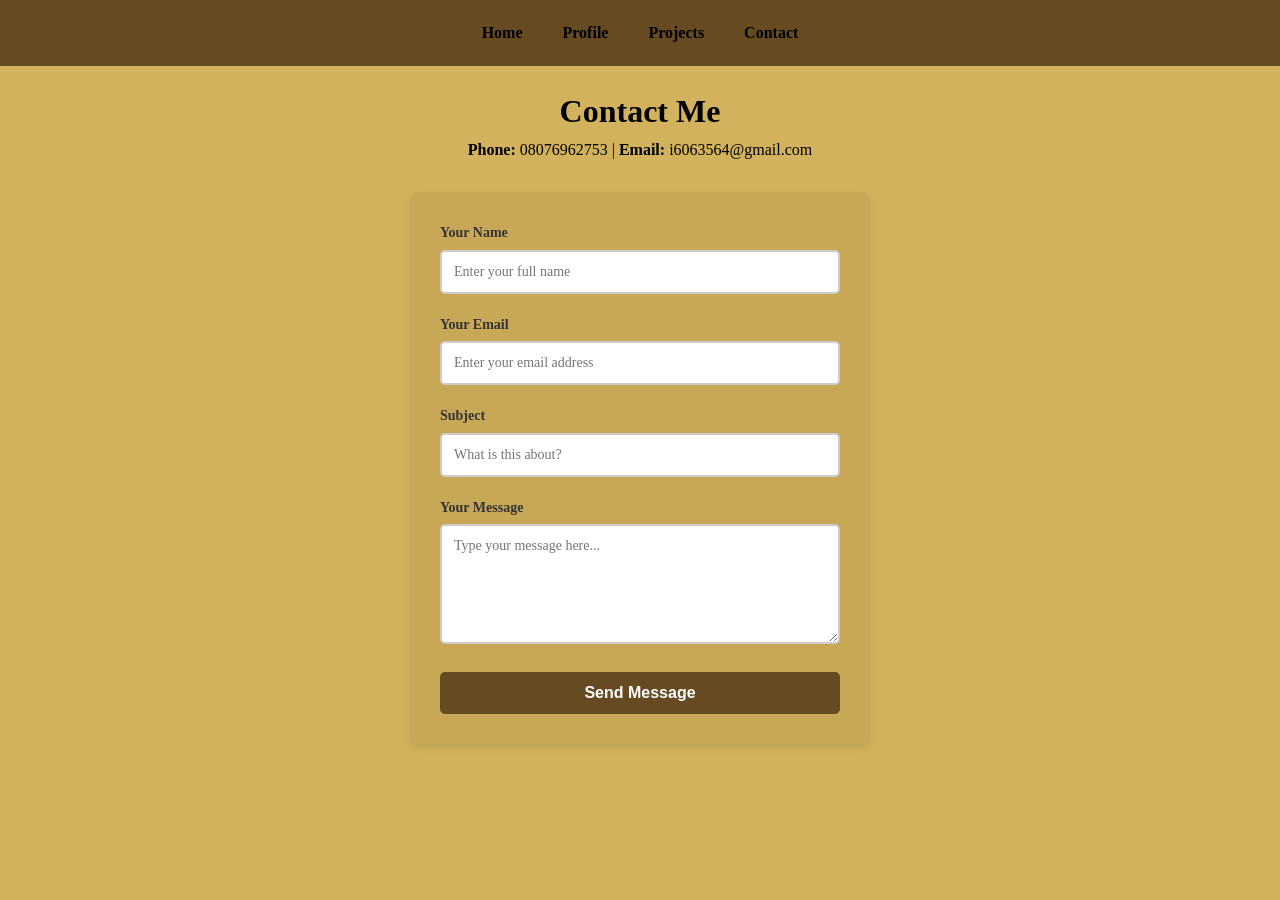
<file: contact.html>
<!DOCTYPE html>
<html>
<head>
    <meta name="viewport" content="width=device-width, initial-scale=1.0">
    <meta charset="UTF-8">
   <title>Contact Me</title>
    <link rel="stylesheet" href="style.css">
</head>
<body>

<nav>
    <a href="index.html">Home</a>
    <a href="profile.html">Profile</a>
    <a href="projects.html">Projects</a>
    <a href="contact.html">Contact</a>
</nav>

<h1>Contact Me</h1>
<p class="contact-info"><b>Phone:</b> 08076962753 | <b>Email:</b> i6063564@gmail.com</p>

<div class="form-container">
    <form action="#" method="POST" id="contactForm">
        <div class="form-group">
            <label for="name">Your Name</label>
            <input type="text" id="name" name="name" placeholder="Enter your full name" required>
        </div>

        <div class="form-group">
            <label for="email">Your Email</label>
            <input type="email" id="email" name="email" placeholder="Enter your email address" required>
        </div>

        <div class="form-group">
            <label for="subject">Subject</label>
            <input type="text" id="subject" name="subject" placeholder="What is this about?">
        </div>

        <div class="form-group">
            <label for="message">Your Message</label>
            <textarea id="message" name="message" rows="5" placeholder="Type your message here..." required></textarea>
        </div>

        <button type="submit">Send Message</button>
    </form>
</div>

</body>
</html>
</file>
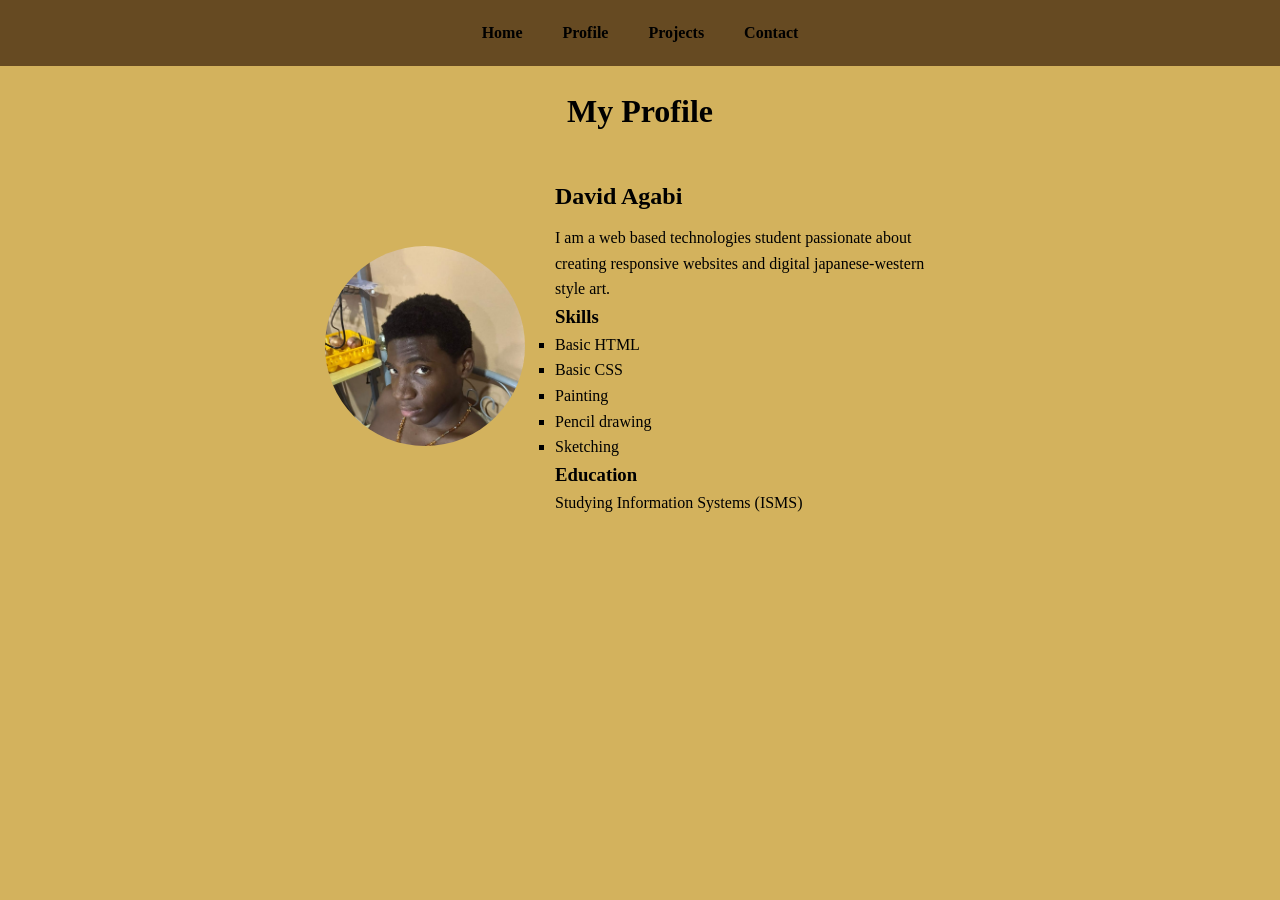
<file: profile.html>
<!DOCTYPE html>
<html>
<head>
    <meta name="viewport" content="width=device-width, initial-scale=1.0">
    <title>Profile</title>
    <link rel="stylesheet" href="style.css">
</head>
<body>

<nav>
    <a href="index.html">Home</a>
    <a href="profile.html">Profile</a>
    <a href="projects.html">Projects</a>
    <a href="contact.html">Contact</a>
</nav>

<h1>My Profile</h1>

<div class="profile-container">
    
    <img src="Images/profile.jpeg" alt="My Photo">

    <div class="profile-info">
        <h2>David Agabi</h2>
        <p>I am a web based technologies student passionate about creating responsive websites and digital japanese-western style art.</p>

        <h3>Skills</h3>
        <ul>
            <li>Basic HTML</li>
            <li>Basic CSS</li>
            <li>Painting</li>
            <li>Pencil drawing</li>
            <li>Sketching</li>
        </ul>

        <h3>Education</h3>
        <p>Studying Information Systems (ISMS)</p>

    </div>

</div>

</body>
</html>
</file>
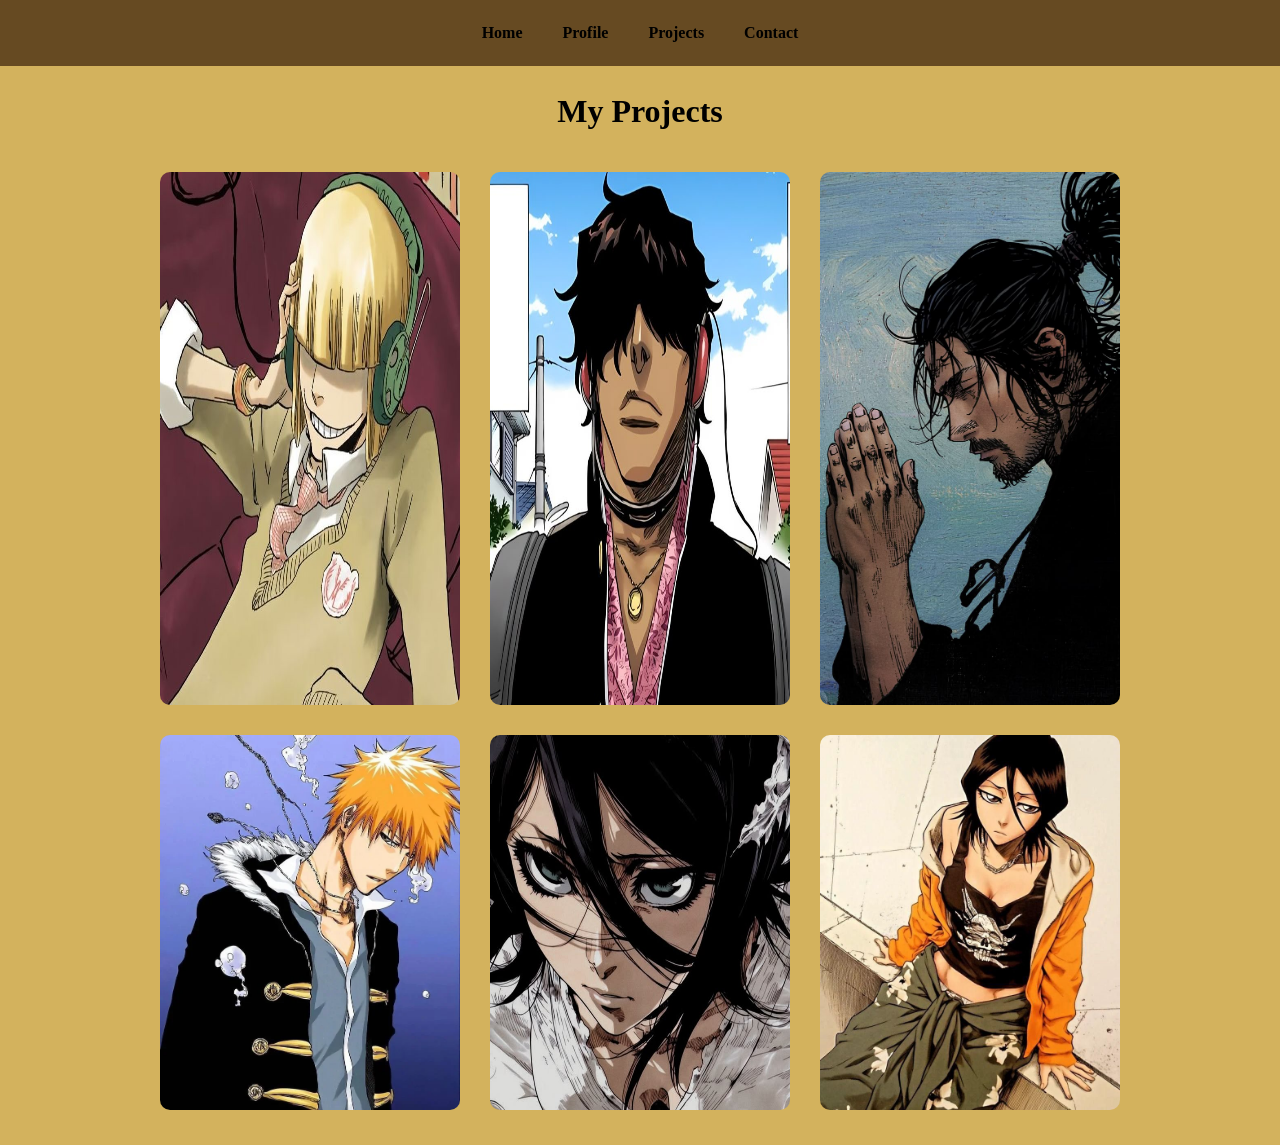
<file: projects.html>
<!DOCTYPE html>
<html>
<head>
    <meta charset="UTF-8">
    <meta name="viewport" content="width=device-width, initial-scale=1.0">
    <title>My Projects</title>
    <link rel="stylesheet" href="style.css">
</head>
<body>

<nav>
    <a href="index.html">Home</a>
    <a href="profile.html">Profile</a>
    <a href="projects.html">Projects</a>
    <a href="contact.html">Contact</a>
</nav>

<h1>My Projects</h1>

<div class="projects">
    <img src="Images/image 1.jpg" alt="Project 1">
    <img src="Images/image 2.jpg" alt="Project 2">
    <img src="Images/image 3.jpg" alt="Project 3">
    <img src="Images/image 4.webp" alt="Project 4">
    <img src="Images/image 5.jpg" alt="Project 5">
    <img src="Images/image 6.jpg" alt="Project 6">
</div>

</body>
</html>
</file>
<file: style.css>
/* GENERAL */
* {
    margin: 0;
    padding: 0;
    box-sizing: border-box;
}

html, body {
    margin: 0;
    padding: 0;
    width: 100%;
}

body {
    font-family: Georgia, 'Times New Roman', Times, serif;
    background: #d3b25d;
    line-height: 1.6;
}

/* NAV */
nav {
    background: #664a22;
    padding: 15px;
    text-align: center;
    width: 100vw;         
    position: relative;
    left: 50%;
    right: 50%;
    margin-left: -50vw;
    margin-right: -50vw;
    display: flex;
    justify-content: center;
    flex-wrap: wrap;
    gap: 10px;
}

nav a {
    color: rgb(0, 0, 0);
    text-decoration: none;
    font-weight: bold;
    padding: 5px 15px;
    white-space: nowrap;
}

nav a:hover {
    color: #9f4f09;
}

/* HOME */
.home {
    text-align: center;
    padding: 0px 20px 100px 20px;
}

.home h1 {
    font-size: 40px;
    margin-top: 100px;
}

.home p {
    font-size: 18px;
    color: #555;
}

/* CTA BUTTONS */
.cta-buttons {
    margin-top: 40px;
    display: flex;
    gap: 20px;
    justify-content: center;
    flex-wrap: wrap;
}

.btn {
    display: inline-block;
    padding: 15px 35px;
    text-decoration: none;
    font-weight: bold;
    border-radius: 50px;
    transition: all 0.3s ease;
    font-size: 16px;
    text-transform: uppercase;
    letter-spacing: 1px;
}

.btn-primary {
    background: #664a22;
    color: white;
    border: 2px solid #664a22;
}

.btn-primary:hover {
    background: transparent;
    color: #664a22;
    transform: translateY(-3px);
    box-shadow: 0 10px 20px rgba(102, 74, 34, 0.3);
}

.btn-secondary {
    background: transparent;
    color: #664a22;
    border: 2px solid #664a22;
}

.btn-secondary:hover {
    background: #664a22;
    color: white;
    transform: translateY(-3px);
    box-shadow: 0 10px 20px rgba(102, 74, 34, 0.3);
}

/* PROFILE */
.profile-container {
    display: flex;
    justify-content: center;
    align-items: center;
    gap: 30px;
    padding: 40px;
}

.profile-container img {
    width: 200px;
    height: 200px;
    border-radius: 100%;
}

.profile-info {
    max-width: 400px;
}

.profile-info h2 {
    margin-bottom: 10px;
}

.profile-info ul {
    list-style-type: square;
}

p {
    color: #000;
}

/* PROJECTS */
.projects {
    display: flex;
    flex-wrap: wrap;
    justify-content: center;
    padding: 20px;
}

.projects img {
    width: 300px;
    margin: 15px;
    border-radius: 10px;
    transition: transform 1.0s;
}

.projects img:hover {
    transform: scale(1.05);
}

/* CONTACT */
h1 {
    text-align: center;
    margin-top: 20px;
}

.contact-info {
    text-align: center;
    color: #000;
    font-size: 16px;
    margin-bottom: 30px;
}

.form-container {
    max-width: 500px;
    margin: 0 auto;
    padding: 0 20px;
}

form {
    background: rgba(102, 74, 34, 0.1);
    padding: 30px;
    border-radius: 10px;
    box-shadow: 0 4px 6px rgba(0, 0, 0, 0.1);
}

.form-group {
    margin-bottom: 20px;
}

form label {
    display: block;
    margin-bottom: 5px;
    font-weight: bold;
    color: #333;
    font-size: 14px;
}

form input,
form textarea {
    width: 100%;
    padding: 12px;
    border: 2px solid #ccc;
    border-radius: 5px;
    font-family: inherit;
    font-size: 14px;
    transition: border-color 0.3s ease, box-shadow 0.3s ease;
}

form input:focus,
form textarea:focus {
    outline: none;
    border-color: #664a22;
    box-shadow: 0 0 5px rgba(102, 74, 34, 0.3);
}

form input:invalid:not(:placeholder-shown),
form textarea:invalid:not(:placeholder-shown) {
    border-color: #e74c3c;
}

form input:valid:not(:placeholder-shown),
form textarea:valid:not(:placeholder-shown) {
    border-color: #27ae60;
}

form textarea {
    resize: vertical;
    min-height: 120px;
}

form button {
    width: 100%;
    padding: 12px;
    border: none;
    border-radius: 5px;
    background: #664a22;
    color: white;
    font-size: 16px;
    font-weight: bold;
    cursor: pointer;
    transition: background 0.3s ease, transform 0.2s ease;
}

form button:hover {
    background: #9f4f09;
    transform: translateY(-2px);
}

form button:active {
    transform: translateY(0);
}
/* RESPONSE */
@media (max-width: 600px) {

    .profile-container {
        flex-direction: column;
        text-align: center;
    }

    .projects img {
        width: 100%;
    }

    .form-container {
        width: 100%;
        padding: 0 15px;
    }

    form {
        padding: 20px;
    }

    .home h1 {
        font-size: 28px;
    }

    nav a {
        padding: 5px 10px;
        font-size: 14px;
    }
}

@media (max-width: 768px) {
    nav a {
        padding: 5px 12px;
    }
}
</file>
